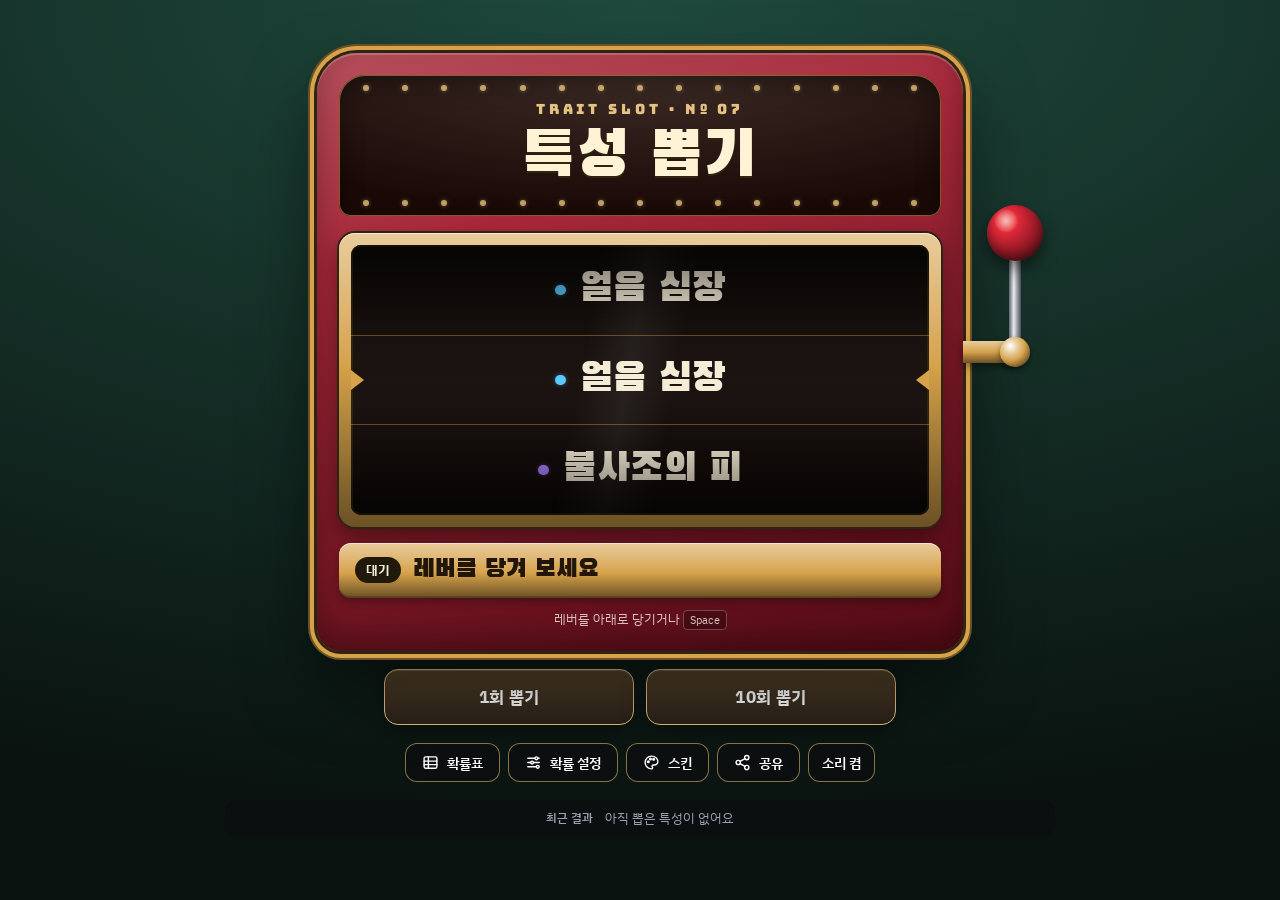
<file: index.html>
<!doctype html>
<html lang="ko">
<head>
<meta charset="utf-8">
<meta name="viewport" content="width=device-width, initial-scale=1, viewport-fit=cover">
<title>특성 뽑기 슬롯</title>
<meta name="description" content="레버를 당기면 특성이 슬롯처럼 돌아가는 뽑기. 확률, 특성, 스킨을 직접 정하고 링크로 친구에게 보낼 수 있어요.">
<meta property="og:title" content="특성 뽑기 슬롯">
<meta property="og:description" content="레버를 당겨 특성을 뽑아 보세요. 희귀할수록 연출이 깊어져요.">
<link rel="preconnect" href="https://fonts.googleapis.com">
<link rel="preconnect" href="https://fonts.gstatic.com" crossorigin>
<link rel="stylesheet" href="https://fonts.googleapis.com/css2?family=Black+Han+Sans&family=Bungee&family=Cinzel:wght@500;700&family=Do+Hyeon&family=Gaegu:wght@700&family=IBM+Plex+Sans+KR:wght@400;500;600;700&family=Jua&family=Noto+Serif+KR:wght@500;700;900&display=swap">
<link rel="stylesheet" href="css/base.css">
<link rel="stylesheet" href="css/machine.css">
<link rel="stylesheet" href="css/traits.css">
<link rel="stylesheet" href="css/effects.css">
</head>
<body>
<div class="bg" id="bg" aria-hidden="true"></div>
<div class="ambient-glow" id="ambientGlow" aria-hidden="true"></div>

<main class="stage" id="stage">
  <section class="machine-area" aria-label="뽑기 머신">
    <div class="machine" id="machine" data-shape="arch">
      <div class="cabinet">
        <header class="marquee">
          <div class="bulbs" id="bulbsTop" aria-hidden="true"></div>
          <p class="eyebrow" id="eyebrow">TRAIT SLOT · Nº 07</p>
          <h1 id="title">특성 뽑기</h1>
          <div class="bulbs" id="bulbsBot" aria-hidden="true"></div>
        </header>
        <div class="window-frame" id="frame">
          <div class="window" id="win">
            <div class="strip" id="strip"></div>
            <div class="payline" aria-hidden="true"></div>
          </div>
        </div>
        <div class="plate" id="plate" aria-live="polite">
          <span class="plate-tier" id="plateTier">대기</span>
          <span class="plate-name" id="plateName">레버를 당겨 보세요</span>
          <span class="plate-odds" id="plateOdds"></span>
        </div>
        <p class="hint">레버를 아래로 당기거나 <kbd>Space</kbd></p>
      </div>
      <div class="lever-wrap">
        <div class="lever-arm" aria-hidden="true"></div>
        <button class="lever invite" id="lever" type="button" aria-label="레버 당기기 (1회 뽑기)">
          <span class="pivot"><span class="shaft" id="shaft"></span><span class="hub"></span><span class="knob" id="knob"></span></span>
        </button>
      </div>
    </div>
  </section>

  <div class="pull-row">
    <button class="pull" type="button" id="pull1">1회 뽑기</button>
    <button class="pull" type="button" id="pull10">10회 뽑기</button>
  </div>

  <nav class="controls" aria-label="메뉴">
    <button class="ctl" type="button" data-open="dlgTable">
      <svg viewBox="0 0 24 24" fill="none" stroke="currentColor" stroke-width="2" stroke-linecap="round" aria-hidden="true"><rect x="3" y="4" width="18" height="16" rx="2"/><path d="M3 10h18M3 15h18M9 4v16"/></svg>확률표
    </button>
    <button class="ctl" type="button" data-open="dlgSettings">
      <svg viewBox="0 0 24 24" fill="none" stroke="currentColor" stroke-width="2" stroke-linecap="round" aria-hidden="true"><path d="M4 6h10M18 6h2M4 12h4M12 12h8M4 18h12"/><circle cx="16" cy="6" r="2"/><circle cx="10" cy="12" r="2"/><circle cx="18" cy="18" r="2"/></svg>확률 설정
    </button>
    <button class="ctl" type="button" data-open="dlgSkin">
      <svg viewBox="0 0 24 24" fill="none" stroke="currentColor" stroke-width="2" stroke-linecap="round" stroke-linejoin="round" aria-hidden="true"><path d="M12 3a9 9 0 1 0 0 18c1.1 0 1.6-.8 1.6-1.6 0-.5-.2-.8-.4-1.1-.3-.3-.4-.7-.4-1.1 0-.9.7-1.6 1.6-1.6H16a5 5 0 0 0 5-5c0-4-4-7.6-9-7.6z"/><circle cx="7.5" cy="11" r="1.2"/><circle cx="10.5" cy="7" r="1.2"/><circle cx="15" cy="7.5" r="1.2"/></svg>스킨
    </button>
    <button class="ctl" type="button" data-open="dlgShare">
      <svg viewBox="0 0 24 24" fill="none" stroke="currentColor" stroke-width="2" stroke-linecap="round" aria-hidden="true"><circle cx="18" cy="5" r="3"/><circle cx="6" cy="12" r="3"/><circle cx="18" cy="19" r="3"/><path d="M8.6 13.5l6.8 4M15.4 6.5l-6.8 4"/></svg>공유
    </button>
    <button class="ctl sound" type="button" id="soundBtn">소리 켬</button>
  </nav>

  <section class="history" aria-label="최근 결과">
    <span class="history-label">최근 결과</span>
    <ol id="history"><li class="empty">아직 뽑은 특성이 없어요</li></ol>
  </section>
</main>
<div class="ambient-veil" id="ambientVeil" aria-hidden="true"></div>

<!-- 확률표 -->
<dialog class="modal" id="dlgTable" aria-labelledby="dlgTableTitle">
  <div class="dlg-head"><h2 id="dlgTableTitle">확률표</h2><button class="x" type="button" data-close aria-label="닫기">×</button></div>
  <div class="dlg-body">
    <p class="lead">같은 등급 안의 특성들은 그 등급 확률을 똑같이 나눠 가져요. 천장(몇 번 뽑으면 확정)은 없어요.</p>
    <div class="table-wrap">
      <table class="odds-table">
        <thead><tr><th scope="col">등급</th><th scope="col" class="num">등급 확률</th><th scope="col">특성</th><th scope="col" class="num">특성 1개</th></tr></thead>
        <tbody id="oddsBody"></tbody>
        <tfoot><tr><td>합계</td><td class="num" id="oddsTotal">100%</td><td></td><td></td></tr></tfoot>
      </table>
    </div>
    <p class="note" id="oddsNote"></p>
  </div>
  <div class="dlg-foot"><span class="muted">확률을 바꾸려면 확률 설정을 여세요</span><button class="btn" type="button" data-swap="dlgSettings">확률 설정 열기</button></div>
</dialog>

<!-- 확률 설정 -->
<dialog class="modal" id="dlgSettings" aria-labelledby="dlgSettingsTitle">
  <div class="dlg-head"><h2 id="dlgSettingsTitle">확률 설정</h2><button class="x" type="button" data-close aria-label="닫기">×</button></div>
  <div class="dlg-body">
    <p class="lead">등급마다 확률(%)을 정하고, 특성 이름은 쉼표나 줄바꿈으로 나눠 적으세요. 고친 내용은 바로 저장돼요.</p>
    <div class="sum" id="sum"></div>
    <ol class="tier-list" id="tierList"></ol>
    <h3 class="section-title">내 컴퓨터에 저장 / 불러오기</h3>
    <div class="file-row">
      <button type="button" class="btn ghost" id="poolSave">.txt 파일로 저장</button>
      <span class="btn ghost file-btn">.txt 파일 불러오기<input type="file" id="poolLoad" accept=".txt,text/plain" aria-label="확률표 파일 불러오기"></span>
    </div>
    <p class="note">저장한 파일은 메모장으로 열어 바로 고칠 수 있어요. 파일을 친구에게 보내면 그 사람도 같은 특성으로 뽑아요.</p>
  </div>
  <div class="dlg-foot">
    <span class="save-state" id="saveState">기본값</span>
    <span class="foot-btns">
      <button type="button" class="btn ghost" id="resetBtn">기본값으로 되돌리기</button>
      <button type="button" class="btn" data-close>완료</button>
    </span>
  </div>
</dialog>

<!-- 스킨 -->
<dialog class="sheet" id="dlgSkin" aria-labelledby="dlgSkinTitle">
  <div class="dlg-head"><h2 id="dlgSkinTitle">스킨</h2><button class="x" type="button" data-close aria-label="닫기">×</button></div>
  <div class="dlg-body">
    <div class="skin-grid" id="skinGrid"></div>
    <button type="button" class="btn ghost" id="copyToCustom">지금 스킨을 복사해서 내 스킨 만들기</button>
    <section class="editor" id="editor" hidden aria-label="내 스킨 편집">
      <div class="editor-group">
        <h3>배경</h3>
        <div class="fields">
          <label class="select-field wide"><span class="field-label">배경 방식</span><select id="c-bgMode"></select></label>
          <label class="color-field" id="f-bg1"><input type="color" id="c-bg1"><span>배경 색 1</span></label>
          <label class="color-field" id="f-bg2"><input type="color" id="c-bg2"><span>배경 색 2</span></label>
          <div class="wide" id="f-img">
            <span class="field-label">배경 이미지</span>
            <div class="file-row">
              <span class="btn file-btn">이미지 고르기<input type="file" id="c-img" accept="image/*" aria-label="배경 이미지 고르기"></span>
              <button type="button" class="btn ghost" id="c-imgClear">이미지 지우기</button>
            </div>
            <p class="note" id="imgNote"></p>
            <label class="range-field"><span>이미지 어둡게 <output id="o-dim"></output></span><input type="range" id="c-dim" min="0" max="85" step="1"></label>
          </div>
          <label class="select-field"><span class="field-label">무늬</span><select id="c-pattern"></select></label>
          <label class="color-field" style="align-self:end"><input type="color" id="c-pc"><span>무늬 색</span></label>
          <label class="range-field wide"><span>무늬 진하기 <output id="o-pa"></output></span><input type="range" id="c-pa" min="0" max="100" step="1"></label>
        </div>
      </div>
      <div class="editor-group">
        <h3>슬롯머신</h3>
        <div class="fields">
          <label class="select-field"><span class="field-label">모양</span><select id="c-shape"></select></label>
          <label class="select-field"><span class="field-label">글꼴</span><select id="c-font"></select></label>
        </div>
        <div class="fields" id="colorFields"></div>
      </div>
      <div class="editor-group">
        <h3>문구</h3>
        <div class="fields">
          <label class="wide"><span class="field-label">제목</span><input class="txt" id="c-title" maxlength="16"></label>
          <label class="wide"><span class="field-label">작은 제목</span><input class="txt" id="c-eyebrow" maxlength="30"></label>
        </div>
      </div>
      <p class="note">배경 이미지는 용량 때문에 공유 링크에 담기지 않아요. 친구 화면에서는 배경 색으로 보여요.</p>
    </section>
  </div>
</dialog>

<!-- 공유 -->
<dialog class="modal" id="dlgShare" aria-labelledby="dlgShareTitle">
  <div class="dlg-head"><h2 id="dlgShareTitle">공유</h2><button class="x" type="button" data-close aria-label="닫기">×</button></div>
  <div class="dlg-body">
    <p class="lead">지금 특성, 확률, 스킨이 담긴 링크예요. 친구가 열면 이 설정 그대로 뽑을 수 있고, 친구가 설정을 바꿔도 내 쪽에는 영향이 없어요.</p>
    <div>
      <label class="field-label" for="shareLink">공유 링크</label>
      <div class="copy-row"><input class="txt" id="shareLink" readonly><button class="btn" type="button" id="copyLink">링크 복사</button></div>
    </div>
    <p class="note warn" id="shareImgNote" hidden>배경 이미지는 링크에 담기지 않아서 친구 화면에서는 배경 색 1·2로 보여요.</p>
    <details class="fold">
      <summary>파일로 보낼 때</summary>
      <div class="inner">
        <p class="note">폴더를 압축해서 보내면 친구는 기본 설정으로 열게 돼요. 아래 코드를 같이 보내고, 친구가 이 창의 '받은 코드 불러오기'에 붙여 넣으면 같은 설정이 돼요.</p>
        <textarea class="txt" id="shareCode" readonly aria-label="설정 코드"></textarea>
        <div><button class="btn ghost" type="button" id="copyCode">코드 복사</button></div>
      </div>
    </details>
    <h3 class="section-title">받은 코드 불러오기</h3>
    <textarea class="txt" id="importCode" placeholder="친구에게 받은 링크나 코드를 붙여 넣으세요" aria-label="받은 링크나 코드"></textarea>
    <div class="foot-btns"><button class="btn" type="button" id="importBtn">불러오기</button><span class="note" id="importMsg" role="status"></span></div>
  </div>
</dialog>

<!-- 10회 결과 -->
<dialog class="modal" id="dlgTen" aria-labelledby="dlgTenTitle">
  <div class="dlg-head"><h2 id="dlgTenTitle">10회 뽑기 결과</h2><button class="x" type="button" data-close aria-label="닫기">×</button></div>
  <div class="dlg-body">
    <p class="lead" id="tenLead"></p>
    <ol class="ten-grid" id="tenGrid"></ol>
  </div>
  <div class="dlg-foot">
    <span class="muted">천장 없음 · 매번 같은 확률</span>
    <span class="foot-btns">
      <button type="button" class="btn ghost" data-close>닫기</button>
      <button type="button" class="btn" id="tenAgain">한 번 더 10회</button>
    </span>
  </div>
</dialog>

<!-- 연출 무대: 레어 이상은 릴이 뒤에서 도는 동안 여기서 공개된다 -->
<div class="fx-stage" id="fxStage" role="dialog" aria-modal="true" aria-label="뽑기 결과" tabindex="-1" hidden></div>
<button class="skip" id="skipBtn" type="button" hidden>건너뛰기</button>
<canvas class="fx-canvas" id="fxCanvas" aria-hidden="true"></canvas>
<div class="toast" id="toast" role="status" aria-live="polite"></div>

<script src="js/traitData.js"></script>
<script src="js/audio.js"></script>
<script src="js/effects.js"></script>
<script src="js/slotMachine.js"></script>
<script src="js/main.js"></script>
</body>
</html>
</file>
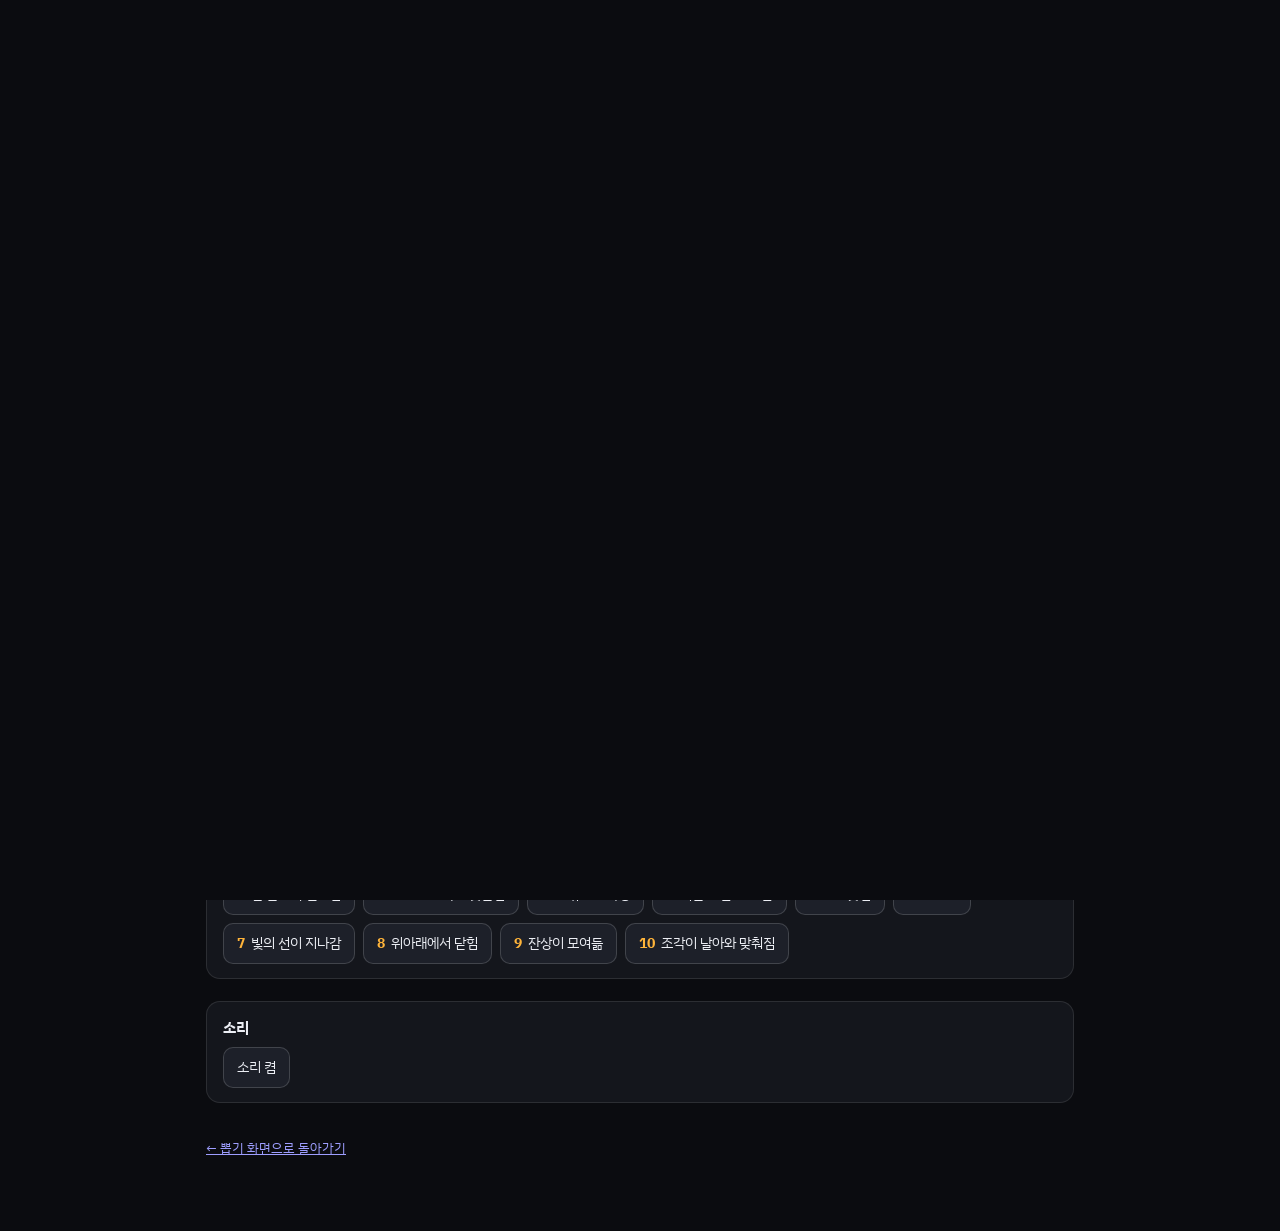
<file: lab.html>
<!doctype html>
<html lang="ko">
<head>
<meta charset="utf-8">
<meta name="viewport" content="width=device-width, initial-scale=1, viewport-fit=cover">
<title>연출 실험실 — 특성 뽑기</title>
<meta name="description" content="신화 연출을 조각별로 따로 보는 페이지. 바꾸고 싶은 부분을 번호로 가리킬 수 있어요.">
<link rel="preconnect" href="https://fonts.googleapis.com">
<link rel="preconnect" href="https://fonts.gstatic.com" crossorigin>
<link rel="stylesheet" href="https://fonts.googleapis.com/css2?family=Black+Han+Sans&family=Bungee&family=Cinzel:wght@500;700&family=Do+Hyeon&family=Gaegu:wght@700&family=IBM+Plex+Sans+KR:wght@400;500;600;700&family=Jua&family=Noto+Serif+KR:wght@500;700;900&display=swap">
<link rel="stylesheet" href="css/base.css">
<link rel="stylesheet" href="css/traits.css">
<link rel="stylesheet" href="css/effects.css">
<style>
  body{background:#0b0c10}
  .lab{max-width:900px;margin:0 auto;padding:28px 16px calc(60px + env(safe-area-inset-bottom,0px));display:grid;gap:22px}
  .lab h1{margin:0;font-family:var(--fx-font);font-size:26px;font-weight:700}
  .lab h2{margin:0 0 8px;font-size:15px;font-weight:700;color:var(--ui-text)}
  .lab .guide{margin:0;font-size:13.5px;line-height:1.7;color:var(--ui-muted);text-wrap:pretty}
  .lab section{padding:14px 16px;border:1px solid var(--ui-line);border-radius:14px;background:#14161c}
  .row{display:flex;flex-wrap:wrap;gap:8px}
  .row button{padding:9px 13px;border-radius:10px;border:1px solid rgba(255,255,255,.16);background:#1d2029;color:var(--ui-text);font-size:13.5px;cursor:pointer}
  .row button:hover{background:#262a36;border-color:rgba(255,255,255,.34)}
  .row button b{color:var(--t5);margin-right:6px}
  .big{border-color:color-mix(in srgb,var(--t6) 60%,transparent)!important;background:#23262f!important;font-weight:700}
  .back{color:var(--ui-muted);font-size:13px}
</style>
</head>
<body>
<div class="bg" id="bg" aria-hidden="true" style="background:#0b0c10"></div>
<div class="ambient-glow" id="ambientGlow" aria-hidden="true"></div>
<div class="ambient-veil" id="ambientVeil" aria-hidden="true"></div>

<main class="lab">
  <h1>연출 실험실</h1>
  <p class="guide">
    신화 연출을 조각별로 따로 볼 수 있어요. 버튼을 누르면 그 부분만 재생됩니다.<br>
    바꾸고 싶은 게 생기면 <b>번호로</b> 말해 주세요. 예) “글리치 7번 빼줘”, “이름 3번만 남기고 나머지 빼줘”, “눈 더 크게”, “칼질 더 천천히”.
  </p>

  <section>
    <h2>전체</h2>
    <div class="row"><button class="big" data-k="full">신화 연출 전부 보기</button></div>
  </section>

  <section>
    <h2>1단계 · 가짜로 뜨는 등급</h2>
    <div class="row" id="rowFake"></div>
  </section>

  <section>
    <h2>2단계 · 이름 뒤 물음표</h2>
    <div class="row"><button data-k="question">물음표만 보기</button></div>
  </section>

  <section>
    <h2>3단계 · 글리치 (10종 중 하나가 무작위로 나옴)</h2>
    <div class="row" id="rowGlitch"></div>
  </section>

  <section>
    <h2>4~6단계 · 암전 → 눈 → 칼질</h2>
    <div class="row">
      <button data-k="flicker">흑백 점멸</button>
      <button data-k="eye">눈이 떠짐</button>
      <button data-k="cut">칼질 + 조각 떨어짐</button>
    </div>
  </section>

  <section>
    <h2>7단계 · 이름이 나오는 방식 (10종 중 하나가 무작위로 나옴)</h2>
    <div class="row" id="rowName"></div>
  </section>

  <section>
    <h2>소리</h2>
    <div class="row"><button id="sound">소리 켬</button></div>
  </section>

  <p class="back"><a href="index.html">← 뽑기 화면으로 돌아가기</a></p>
</main>

<div class="fx-stage" id="fxStage" role="dialog" aria-modal="true" aria-label="연출 미리보기" tabindex="-1" hidden></div>
<canvas class="fx-canvas" id="fxCanvas" aria-hidden="true"></canvas>

<script src="js/traitData.js"></script>
<script src="js/audio.js"></script>
<script src="js/effects.js"></script>
<script>
(() => {
  'use strict';
  const TG = window.TG;
  TG.state = { pool: TG.sanitizePool(TG.DEFAULT_POOL) };   // 가짜 등급이 고를 특성 목록
  const GLITCH_NAMES = ['색 분리', '가로로 잘려 밀림', '깜빡임', '위아래로 흐름', '심하게 흔들림', '색 반전', '사각 블록', '버벅거림', '오류 문구', '글자 깨짐'];
  const NAME_NAMES = ['한 글자씩 떨어짐', '위아래 조각이 맞물림', '뒤섞이다 확정', '획을 그린 뒤 채움', '내리꽂힘', '타자기', '빛의 선이 지나감', '위아래에서 닫힘', '잔상이 모여듦', '조각이 날아와 맞춰짐'];
  const TIER_NAMES = ['기본', '커먼', '언커먼', '레어', '에픽', '레전더리'];
  const fill = (id, names, kind) => {
    document.getElementById(id).replaceChildren(...names.map((n, i) => {
      const b = document.createElement('button');
      b.dataset.k = kind; b.dataset.i = i;
      b.innerHTML = `<b>${i + 1}</b>${n}`;
      return b;
    }));
  };
  fill('rowFake', TIER_NAMES, 'fake');
  fill('rowGlitch', GLITCH_NAMES, 'glitch');
  fill('rowName', NAME_NAMES, 'name');

  let busy = false;
  document.addEventListener('click', async e => {
    const b = e.target.closest('button[data-k]');
    if (!b || busy) return;
    busy = true;
    document.querySelectorAll('button[data-k]').forEach(x => { x.disabled = true; });
    try { await TG.effects.preview(b.dataset.k, Number(b.dataset.i || 0)); }
    catch (err) { console.error(err); }
    document.querySelectorAll('button[data-k]').forEach(x => { x.disabled = false; });
    busy = false;
  });

  const sound = document.getElementById('sound');
  let muted = false;
  sound.addEventListener('click', () => {
    muted = !muted;
    TG.audio.setMuted(muted);
    sound.textContent = muted ? '소리 꺼짐' : '소리 켬';
    if (!muted) TG.audio.unlock();
  });
})();
</script>
</body>
</html>
</file>
<file: css/base.css>
/* 기본 토큰 · 페이지 배치 · 버튼 · 창(dialog) · 폼 */
*,*::before,*::after{box-sizing:border-box}
[hidden]{display:none!important}
:root{
  color-scheme:dark;
  /* 스킨이 덮어쓰는 값 (기본: 클래식 카지노) */
  --body1:#a8283a; --body2:#530b15; --trim:#d6a24a; --sign:#1a0907; --title:#fff3d6;
  --reel:#1c1411; --reelText:#f4ecd6; --bulb:#ffd98a; --knob:#e2283a;
  --display:'Black Han Sans','Apple SD Gothic Neo','Malgun Gothic',sans-serif; --display-weight:400;
  --plate-ink:#21160a; --on-body:rgba(255,245,235,.78);
  /* 스킨에서 파생 */
  --trim-hi:color-mix(in srgb,var(--trim) 55%,#fff);
  --trim-lo:color-mix(in srgb,var(--trim) 50%,#000);
  --trim-deep:color-mix(in srgb,var(--trim) 22%,#000);
  /* 고정 UI */
  --ui-bg:#16171d; --ui-bg-2:#1e2028; --ui-line:rgba(255,255,255,.1); --ui-text:#eceef4; --ui-muted:#9ba1b1;
  --ok:#7fdca6; --warn:#f3c86b; --bad:#ff8f8f;
  --sign-font:'Bungee','Black Han Sans',Impact,sans-serif;
  --body-font:'IBM Plex Sans KR',system-ui,-apple-system,'Apple SD Gothic Neo','Malgun Gothic',sans-serif;
  --fx-font:'Noto Serif KR','Nanum Myeongjo','AppleMyungjo',serif;
  --fx-caps:'Cinzel','Noto Serif KR',serif;
  --item-h:clamp(58px,min(10.5vw,10vh),100px);
  background:#0a1310;
}
html{height:100%}
body{margin:0;min-height:100%;display:flex;flex-direction:column;overflow-x:clip;background:transparent;color:var(--ui-text);font:15px/1.55 var(--body-font);-webkit-font-smoothing:antialiased}
button,input,select,textarea{font:inherit;color:inherit}
:focus-visible{outline:2px solid var(--trim-hi);outline-offset:2px}

.bg{position:fixed;inset:0;z-index:0;pointer-events:none;background:radial-gradient(130% 90% at 50% 0%,#1f4a3d 0%,#0a1310 100%);transition:filter 1.2s ease}

/* ---------- 무대 ---------- */
.stage{
  position:relative;z-index:1;flex:1;display:flex;flex-direction:column;align-items:center;justify-content:center;gap:18px;
  padding-inline:16px;padding-block:calc(22px + env(safe-area-inset-top,0px)) calc(32px + env(safe-area-inset-bottom,0px));
  transition:padding .3s ease,filter 1.2s ease;
}
@media (min-width:1100px){ body.sheet-open .stage{padding-right:436px} }
.machine-area{position:relative;width:100%;display:flex;justify-content:center}

/* ---------- 뽑기 버튼 ---------- */
.pull-row{display:flex;justify-content:center;gap:12px;width:min(100%,830px)}
.pull{
  flex:1 1 0;max-width:250px;padding:14px 20px;border-radius:14px;cursor:pointer;
  border:1px solid color-mix(in srgb,var(--trim) 70%,#fff);
  background:linear-gradient(180deg,color-mix(in srgb,var(--trim) 34%,#16141b),color-mix(in srgb,var(--trim) 14%,#0c0b10));
  color:#fff;font-weight:700;font-size:17px;letter-spacing:.02em;
  box-shadow:inset 0 1px 0 rgba(255,255,255,.16),0 10px 24px rgba(0,0,0,.35);
  transition:transform .08s,filter .15s,opacity .2s;
}
.pull:hover{filter:brightness(1.08)}
.pull:active{transform:translateY(2px)}
.pull:disabled{opacity:.45;cursor:default;filter:none;transform:none}

/* ---------- 아래 메뉴 / 기록 ---------- */
.controls{display:flex;flex-wrap:wrap;justify-content:center;gap:8px;width:min(100%,830px)}
.ctl{
  display:inline-flex;align-items:center;gap:8px;padding:10px 16px;border-radius:12px;cursor:pointer;
  border:1px solid color-mix(in srgb,var(--trim) 45%,rgba(255,255,255,.25));background:rgba(14,12,16,.62);color:#fff;font-weight:600;font-size:14px;line-height:1;
  -webkit-backdrop-filter:blur(6px);backdrop-filter:blur(6px);transition:background .15s;
}
.ctl:hover{background:rgba(14,12,16,.82)}
.ctl svg{width:17px;height:17px;flex:none}
.ctl.sound{padding-inline:13px}
.history{display:flex;flex-wrap:wrap;align-items:center;justify-content:center;gap:6px 8px;width:min(100%,830px);padding:8px 12px;border-radius:14px;background:rgba(14,12,16,.5);-webkit-backdrop-filter:blur(6px);backdrop-filter:blur(6px);font-size:13px}
.history-label{font-size:12px;font-weight:600;color:var(--ui-muted);margin-right:4px}
.history ol{list-style:none;margin:0;padding:0;display:contents}

/* ---------- 건너뛰기 / 알림 ---------- */
.skip{
  position:fixed;right:calc(18px + env(safe-area-inset-right,0px));bottom:calc(18px + env(safe-area-inset-bottom,0px));z-index:80;
  padding:10px 18px;border-radius:999px;border:1px solid rgba(255,255,255,.28);background:rgba(10,10,14,.72);color:#fff;font-weight:600;font-size:14px;cursor:pointer;
  -webkit-backdrop-filter:blur(6px);backdrop-filter:blur(6px);
}
.toast{position:fixed;left:50%;bottom:calc(24px + env(safe-area-inset-bottom,0px));z-index:90;translate:-50% 0;max-width:calc(100vw - 32px);padding:10px 18px;border-radius:12px;background:#111216;border:1px solid var(--ui-line);box-shadow:0 12px 30px rgba(0,0,0,.45);font-size:14px;opacity:0;transform:translateY(10px);transition:opacity .25s,transform .25s;pointer-events:none}
.toast.show{opacity:1;transform:none}

/* ---------- 창(dialog) ---------- */
dialog{padding:0;border:0;color:var(--ui-text);background:var(--ui-bg);max-width:none;max-height:none;overscroll-behavior:contain}
dialog::backdrop{background:rgba(4,4,8,.62);-webkit-backdrop-filter:blur(2px);backdrop-filter:blur(2px)}
dialog.modal{width:min(700px,calc(100vw - 32px));max-height:min(88vh,920px);border-radius:18px;border:1px solid var(--ui-line);box-shadow:0 30px 80px rgba(0,0,0,.6)}
dialog.modal[open],dialog.sheet[open]{display:flex;flex-direction:column}
dialog.sheet{margin:0 0 0 auto;width:min(420px,100vw);height:100%;max-height:100%;border-left:1px solid var(--ui-line);box-shadow:-20px 0 60px rgba(0,0,0,.45)}
dialog.sheet::backdrop{background:rgba(0,0,0,.12);-webkit-backdrop-filter:none;backdrop-filter:none}
.dlg-head{flex:none;display:flex;align-items:center;justify-content:space-between;gap:12px;padding:16px 20px;border-bottom:1px solid var(--ui-line)}
.dlg-head h2{margin:0;font-size:19px;font-weight:700}
.dlg-body{flex:1;min-height:0;overflow:auto;padding:16px 20px;display:grid;gap:14px;align-content:start}
.dlg-foot{flex:none;display:flex;flex-wrap:wrap;justify-content:space-between;align-items:center;gap:10px;padding:12px 20px;border-top:1px solid var(--ui-line)}
.foot-btns{display:flex;flex-wrap:wrap;align-items:center;gap:8px}
.x{width:36px;height:36px;border-radius:10px;border:1px solid var(--ui-line);background:none;font-size:20px;line-height:1;cursor:pointer}
.x:hover{background:rgba(255,255,255,.06)}
.lead{margin:0;font-size:13.5px;line-height:1.65;color:var(--ui-muted);text-wrap:pretty}
.btn{padding:9px 16px;border-radius:10px;border:1px solid color-mix(in srgb,var(--trim) 70%,#fff);background:color-mix(in srgb,var(--trim) 22%,transparent);font-size:14px;font-weight:700;cursor:pointer}
.btn:hover{background:color-mix(in srgb,var(--trim) 34%,transparent)}
.btn.ghost{border-color:var(--ui-line);background:none;font-weight:500}
.btn.ghost:hover{background:rgba(255,255,255,.05)}
.btn.armed{border-color:var(--bad);color:var(--bad)}
.muted{color:var(--ui-muted);font-size:13px}
.note{margin:0;font-size:12.5px;line-height:1.6;color:var(--ui-muted)}
.note.warn{color:var(--warn)}
.field-label{display:block;margin-bottom:6px;font-size:12.5px;font-weight:600;color:var(--ui-muted)}
.txt{width:100%;padding:9px 11px;border-radius:9px;border:1px solid rgba(255,255,255,.13);background:rgba(0,0,0,.3);color:var(--ui-text);font-size:14px}
textarea.txt{resize:vertical;min-height:70px;line-height:1.5}
.txt:focus{outline:2px solid var(--trim-hi);outline-offset:1px;border-color:transparent}

/* ---------- 확률 설정 ---------- */
.sum{display:flex;flex-wrap:wrap;justify-content:space-between;align-items:baseline;gap:4px 10px;padding:10px 12px;border-radius:10px;background:rgba(0,0,0,.28);font-size:13px}
.sum b{font-size:17px;font-variant-numeric:tabular-nums}
.sum .sum-note{font-size:12.5px}
.sum[data-state="ok"] .sum-note{color:var(--ok)}
.sum[data-state="warn"] .sum-note{color:var(--warn)}
.sum[data-state="bad"] .sum-note{color:var(--bad)}
.tier-list{list-style:none;margin:0;padding:0;display:grid;gap:10px}
.tr-head{display:flex;flex-wrap:wrap;align-items:center;gap:8px 10px}
.preview{padding:3px 10px;border-radius:999px;border:1px solid rgba(255,255,255,.16);background:none;color:var(--ui-muted);font-size:12px;cursor:pointer}
.preview:hover{color:var(--ui-text);border-color:rgba(255,255,255,.32)}
.prob{margin-left:auto;display:inline-flex;align-items:center;gap:5px;font-size:13px;color:var(--ui-muted)}
.prob input{width:84px;padding:6px 9px;border-radius:8px;border:1px solid rgba(255,255,255,.14);background:rgba(0,0,0,.35);color:var(--ui-text);font-weight:600;font-variant-numeric:tabular-nums;text-align:right}
.fx-desc{margin:0;font-size:12px;line-height:1.5;color:var(--ui-muted)}
.tr-meta{margin:0;font-size:12px;color:var(--ui-muted);font-variant-numeric:tabular-nums}
.tr-meta.warn{color:var(--warn)}
.save-state{font-size:12.5px;color:var(--ui-muted)}
.save-state.bad{color:var(--bad)}

/* ---------- 스킨 ---------- */
.skin-grid{display:grid;grid-template-columns:repeat(2,minmax(0,1fr));gap:10px}
.skin-card{display:grid;gap:6px;padding:6px 6px 8px;border-radius:12px;border:2px solid transparent;background:var(--ui-bg-2);text-align:left;cursor:pointer}
.skin-card:hover{border-color:rgba(255,255,255,.18)}
.skin-card[aria-pressed="true"]{border-color:var(--trim-hi)}
.skin-name{padding-inline:4px;font-size:13px;font-weight:600}
.thumb{position:relative;display:grid;place-items:center;aspect-ratio:16/10;border-radius:8px;overflow:hidden}
.thumb-plus{font-size:13px;color:var(--ui-muted)}
.mini{display:grid;gap:4px;width:52%;padding:6px;border-radius:12px 12px 7px 7px;background:linear-gradient(165deg,color-mix(in srgb,var(--body1) 82%,#fff),var(--body1) 30%,var(--body2));box-shadow:0 0 0 2px var(--trim),0 6px 14px rgba(0,0,0,.4)}
.mini[data-shape="square"]{border-radius:2px}
.mini[data-shape="capsule"]{border-radius:20px;padding:7px 9px}
.mini-sign{height:9px;border-radius:4px;background:var(--sign);box-shadow:inset 0 0 0 1px var(--trim)}
.mini-win{height:26px;border-radius:3px;background:var(--reel);box-shadow:0 0 0 2px var(--trim);display:grid;place-items:center}
.mini-win i{display:block;width:60%;height:4px;border-radius:2px;background:var(--reelText);opacity:.85}
.mini-plate{height:6px;border-radius:3px;background:var(--trim)}
.editor{display:grid;gap:16px;padding-top:6px;border-top:1px solid var(--ui-line)}
.editor h3{margin:0;font-size:14px;font-weight:700}
.editor-group{display:grid;gap:10px}
.fields{display:grid;grid-template-columns:repeat(2,minmax(0,1fr));gap:10px 12px}
.fields .wide{grid-column:1/-1}
.color-field{display:flex;align-items:center;gap:8px;padding:6px 8px;border-radius:9px;background:rgba(0,0,0,.25);border:1px solid rgba(255,255,255,.08);font-size:13px;cursor:pointer}
.color-field input{flex:none;width:30px;height:26px;padding:0;border:0;border-radius:6px;background:none;cursor:pointer}
.color-field span{min-width:0;overflow:hidden;text-overflow:ellipsis;white-space:nowrap}
.select-field select,.range-field input{width:100%}
.select-field select{padding:8px 10px;border-radius:9px;border:1px solid rgba(255,255,255,.13);background:var(--ui-bg-2);color:var(--ui-text);font-size:14px}
.range-field{display:grid;gap:4px;font-size:13px}
.range-field output{color:var(--ui-muted);font-variant-numeric:tabular-nums}
.range-field input{accent-color:var(--trim)}
.file-row{display:flex;flex-wrap:wrap;gap:8px;align-items:center}
.file-btn{position:relative;overflow:hidden}
.file-btn input{position:absolute;inset:0;opacity:0;cursor:pointer}
.file-btn:focus-within{outline:2px solid var(--trim-hi);outline-offset:2px}

/* ---------- 공유 ---------- */
.copy-row{display:flex;gap:8px}
.copy-row .txt{flex:1;min-width:0}
details.fold{border:1px solid var(--ui-line);border-radius:12px;padding:10px 14px}
details.fold summary{cursor:pointer;font-weight:600;font-size:14px}
details.fold[open] summary{margin-bottom:10px}
details.fold .inner{display:grid;gap:10px}
.section-title{margin:6px 0 0;font-size:14px;font-weight:700}

/* ---------- 반응형 / 모션 ---------- */
@media (max-width:640px){
  dialog.sheet{margin:auto 0 0 0;width:100%;height:auto;max-height:78vh;border-left:0;border-top:1px solid var(--ui-line);border-radius:18px 18px 0 0}
  .fields{grid-template-columns:minmax(0,1fr)}
}
@media (max-width:560px){
  .pull{padding:13px 14px;font-size:16px}
  .ctl{padding:10px 12px;font-size:13.5px}
}
@media (prefers-reduced-motion:reduce){
  .stage{transition:none}
}
</file>
<file: css/machine.css>
/* 뽑기 장치: 몸체 · 간판 · 릴 창 · 결과판 · 레버 · 모양 변형 */
/* 레버 폭만큼 왼쪽에 같은 여백을 둬서 본체(릴)가 화면 한가운데 오게 한다 */
.machine{position:relative;display:flex;width:min(100%,830px)}
.machine::before{content:"";flex:none;width:92px}
.cabinet{
  flex:1;min-width:0;position:relative;overflow:hidden;
  display:grid;gap:clamp(12px,1.8vh,18px);padding:clamp(14px,2.2vw,22px);
  border-radius:40px 40px 24px 24px;
  background:linear-gradient(165deg,color-mix(in srgb,var(--body1) 82%,#fff) 0%,var(--body1) 28%,var(--body2) 100%);
  box-shadow:0 0 0 3px var(--trim-deep),0 0 0 7px var(--trim),0 0 0 9px var(--trim-lo),0 34px 70px rgba(0,0,0,.55),inset 0 2px 0 rgba(255,255,255,.2),inset 0 -12px 30px rgba(0,0,0,.3);
}
.marquee{
  position:relative;z-index:1;display:grid;gap:2px;text-align:center;
  padding:10px 16px;border-radius:26px 26px 12px 12px;
  background:radial-gradient(120% 140% at 50% 0%,color-mix(in srgb,var(--sign) 85%,var(--title)),var(--sign) 70%);
  box-shadow:inset 0 0 0 1px color-mix(in srgb,var(--trim) 55%,transparent),inset 0 8px 24px rgba(0,0,0,.35);
}
/* 전구는 깜빡이지 않는 작은 표시등으로만 둔다 */
.bulbs{display:flex;justify-content:space-between;padding-inline:8px}
.bulb{width:6px;height:6px;border-radius:50%;background:var(--bulb);opacity:.72;box-shadow:0 0 4px color-mix(in srgb,var(--bulb) 55%,transparent)}
.eyebrow{margin:6px 0 0;font-family:var(--sign-font);font-size:clamp(11px,1.4vw,14px);letter-spacing:.28em;color:color-mix(in srgb,var(--trim) 60%,var(--title));overflow-wrap:anywhere}
.marquee h1{margin:0 0 6px;font-family:var(--display);font-weight:var(--display-weight);font-size:clamp(34px,min(7vw,7vh),68px);line-height:1.1;letter-spacing:.02em;color:var(--title);text-shadow:0 2px 0 var(--trim-deep);overflow-wrap:anywhere}

.window-frame{
  --tc:var(--trim);
  position:relative;padding:clamp(8px,1.2vw,12px);border-radius:16px;
  background:linear-gradient(180deg,var(--trim-hi),var(--trim) 45%,var(--trim-lo));
  box-shadow:0 0 0 2px var(--trim-deep),inset 0 1px 0 rgba(255,255,255,.6),0 10px 22px rgba(0,0,0,.4);
}
.window{
  position:relative;height:calc(var(--item-h) * 3);overflow:hidden;border-radius:10px;
  background:linear-gradient(180deg,color-mix(in srgb,var(--reel) 50%,#000) 0%,var(--reel) 50%,color-mix(in srgb,var(--reel) 50%,#000) 100%);
  box-shadow:inset 0 0 0 2px var(--trim-deep);
}
/* 원통 음영 + 유리 반사 */
.window::before{
  content:"";position:absolute;inset:0;z-index:2;pointer-events:none;
  background:linear-gradient(180deg,rgba(0,0,0,.55),transparent 33%,transparent 67%,rgba(0,0,0,.55)),linear-gradient(100deg,transparent 40%,rgba(255,255,255,.06) 48%,transparent 56%);
}
.strip{position:absolute;z-index:1;left:0;right:0;top:0;will-change:transform}
.item{
  --c:var(--t0);
  height:var(--item-h);display:flex;align-items:center;justify-content:center;gap:14px;padding-inline:32px;
  color:var(--reelText);font-family:var(--display);font-weight:var(--display-weight);font-size:calc(var(--item-h) * .44);white-space:nowrap;
}
.item .nm{display:block;min-width:0;overflow:hidden;text-overflow:ellipsis;padding-block:4px}
.payline{position:absolute;left:0;right:0;top:var(--item-h);height:var(--item-h);z-index:3;pointer-events:none;border-block:1px solid color-mix(in srgb,var(--trim) 40%,transparent);transition:border-color .5s,background .5s}
.payline::before,.payline::after{content:"";position:absolute;top:50%;translate:0 -50%;border-block:10px solid transparent}
.payline::before{left:0;border-left:13px solid var(--trim)}
.payline::after{right:0;border-right:13px solid var(--trim)}
.window-frame.has-result .payline{border-color:color-mix(in srgb,var(--tc) 55%,transparent);background:linear-gradient(90deg,transparent,color-mix(in srgb,var(--tc) 8%,transparent) 28%,color-mix(in srgb,var(--tc) 8%,transparent) 72%,transparent)}

.plate{
  --pc:var(--reelText);
  position:relative;z-index:1;display:flex;align-items:center;gap:12px;min-height:clamp(46px,6vh,58px);padding:8px 16px;border-radius:12px;
  background:linear-gradient(180deg,var(--trim-hi),var(--trim) 55%,var(--trim-lo));color:var(--plate-ink);
  box-shadow:inset 0 1px 0 rgba(255,255,255,.55),inset 0 -2px 0 rgba(0,0,0,.2),0 4px 10px rgba(0,0,0,.3);
}
.plate-tier{flex:none;padding:3px 11px;border-radius:999px;background:color-mix(in srgb,var(--trim-deep) 70%,#000);color:var(--pc);font-size:13px;font-weight:700}
.plate-name{flex:1;min-width:0;overflow:hidden;text-overflow:ellipsis;white-space:nowrap;font-family:var(--display);font-weight:var(--display-weight);font-size:clamp(17px,2.4vw,25px)}
.plate-odds{flex:none;font-size:13px;font-weight:600;font-variant-numeric:tabular-nums;opacity:.75}
.hint{position:relative;z-index:1;margin:-4px 0 0;text-align:center;font-size:12.5px;color:var(--on-body)}
kbd{font-family:inherit;font-size:11px;padding:1px 6px;border-radius:4px;background:rgba(0,0,0,.25);border:1px solid rgba(255,255,255,.25)}

/* ---------- 모양 ---------- */
.machine[data-shape="square"] .cabinet{border-radius:6px;box-shadow:0 0 0 4px var(--trim-deep),0 0 0 9px var(--trim),14px 16px 0 9px rgba(0,0,0,.45),inset 0 3px 0 rgba(255,255,255,.2),inset 0 -12px 0 rgba(0,0,0,.18)}
.machine[data-shape="square"] .marquee,.machine[data-shape="square"] .window-frame,.machine[data-shape="square"] .plate{border-radius:4px}
.machine[data-shape="square"] .window{border-radius:2px}
.machine[data-shape="capsule"] .cabinet{border-radius:64px;padding:clamp(20px,3.2vw,30px) clamp(20px,3.4vw,32px)}
.machine[data-shape="capsule"] .marquee{border-radius:44px}
.machine[data-shape="capsule"] .bulbs{padding-inline:26px}
.machine[data-shape="capsule"] .window-frame{border-radius:28px}
.machine[data-shape="capsule"] .window{border-radius:20px}
.machine[data-shape="capsule"] .plate{border-radius:999px}

/* ---------- 레버 ---------- */
.lever-wrap{position:relative;flex:none;width:92px}
.lever-arm{position:absolute;left:0;top:50%;width:52px;height:22px;translate:0 -50%;border-radius:0 7px 7px 0;background:linear-gradient(180deg,var(--trim-hi),var(--trim) 50%,var(--trim-lo));box-shadow:0 4px 8px rgba(0,0,0,.4)}
.lever{position:absolute;inset:0;padding:0;margin:0;border:0;background:none;cursor:grab;touch-action:none;-webkit-tap-highlight-color:transparent}
.lever.grabbing{cursor:grabbing}
.lever:focus-visible{outline:none}
.lever:focus-visible .knob{outline:3px solid var(--trim-hi);outline-offset:3px}
.pivot{position:absolute;left:52px;top:50%;width:0;height:0}
.hub{position:absolute;left:-15px;top:-15px;z-index:2;width:30px;height:30px;border-radius:50%;background:radial-gradient(circle at 35% 30%,#fff,var(--trim-hi) 25%,var(--trim) 50%,var(--trim-deep));box-shadow:0 3px 6px rgba(0,0,0,.5)}
.shaft{position:absolute;left:0;top:-130px;z-index:1;width:12px;height:130px;translate:-50% 0;border-radius:6px;background:linear-gradient(90deg,#5c6068,#e9ecf0 40%,#a3a8b0 65%,#4b4f57)}
.knob{
  position:absolute;left:0;top:0;z-index:3;width:56px;height:56px;border-radius:50%;transform:translate(-50%,-50%) translateY(-130px);
  background:radial-gradient(circle at 34% 28%,color-mix(in srgb,var(--knob) 30%,#fff) 0,var(--knob) 22%,color-mix(in srgb,var(--knob) 62%,#000) 62%,color-mix(in srgb,var(--knob) 28%,#000) 100%);
  box-shadow:0 8px 16px rgba(0,0,0,.5),inset 0 -5px 10px rgba(0,0,0,.35);
}
.lever.invite .knob{animation:invite 2.2s ease-in-out infinite}
@keyframes invite{50%{box-shadow:0 8px 16px rgba(0,0,0,.5),inset 0 -5px 10px rgba(0,0,0,.35),0 0 0 8px color-mix(in srgb,var(--knob) 22%,transparent)}}

@media (max-width:560px){
  .machine::before{width:60px}
  .lever-wrap{width:60px}
  .lever-arm{width:34px;height:18px}
  .pivot{left:34px}
  .knob{width:42px;height:42px}
  .hub{left:-12px;top:-12px;width:24px;height:24px}
  .item{padding-inline:24px;gap:10px}
  .bulb{width:5px;height:5px}
  .machine[data-shape="capsule"] .cabinet{border-radius:40px}
}
@media (prefers-reduced-motion:reduce){
  .lever.invite .knob{animation:none}
}
</file>
<file: css/traits.css>
/* 등급 색과 등급별 표시: 점(pip) · 칩 · 릴 결과 · 결과판 · 확률표 · 설정 행 · 기록 · 10회 결과 카드 */
:root{
  --t0:#a3a8b0; --t1:#e9edf3; --t2:#62d69b; --t3:#5cc8ff; --t4:#a980ff; --t5:#ffb43a; --t6:#f2f2f2;
  /* 신화는 색 대신 검정/하양 */
  --mythic-split:linear-gradient(90deg,#050505 50%,#f5f5f5 50%);
}

.pip{flex:none;display:inline-block;width:9px;height:9px;border-radius:50%;background:var(--c);box-shadow:0 0 5px color-mix(in srgb,var(--c) 40%,transparent)}
[data-l="6"] .pip{background:var(--mythic-split);box-shadow:0 0 0 1px rgba(255,255,255,.45)}
.item .pip{width:calc(var(--item-h) * .12);height:calc(var(--item-h) * .12)}

/* 릴 안의 결과: 등급 색이 은은하게 */
.item.res[data-l="1"] .nm{color:color-mix(in srgb,var(--reelText) 70%,#fff)}
.item.res[data-l="2"] .nm{color:color-mix(in srgb,var(--t2) 55%,var(--reelText))}
.item.res[data-l="3"] .nm,.item.res[data-l="4"] .nm,.item.res[data-l="5"] .nm{color:color-mix(in srgb,var(--c) 62%,var(--reelText))}
.item.res[data-l="6"] .nm{letter-spacing:.1em}

/* 결과판의 등급 칩 */
.plate[data-l="6"] .plate-tier{background:#050505;color:#f5f5f5;box-shadow:inset 0 0 0 1px rgba(255,255,255,.6)}

/* 칩 */
.chip{--c:var(--t0);display:inline-flex;align-items:center;gap:6px;padding:3px 10px 3px 8px;border-radius:999px;background:color-mix(in srgb,var(--c) 15%,transparent);color:var(--c);font-size:13px;font-weight:700;white-space:nowrap}
[data-l="6"] .chip{background:#050505;color:#f5f5f5;box-shadow:inset 0 0 0 1px rgba(255,255,255,.35)}

/* 확률표 */
.table-wrap{overflow-x:auto;border:1px solid var(--ui-line);border-radius:12px}
.odds-table{width:100%;border-collapse:collapse;font-size:14px;min-width:460px}
.odds-table th{padding:10px 12px;text-align:left;font-size:12px;font-weight:600;color:var(--ui-muted);background:var(--ui-bg-2);border-bottom:1px solid var(--ui-line)}
.odds-table td{padding:11px 12px;border-bottom:1px solid var(--ui-line);vertical-align:top}
.odds-table tr:last-child td{border-bottom:0}
.odds-table .num{text-align:right;font-variant-numeric:tabular-nums;white-space:nowrap}
.odds-table th.num{text-align:right}
.odds-table td.num{font-weight:700}
.odds-table .traits{color:var(--ui-text);line-height:1.6}
.odds-table tr.off{opacity:.42}
.odds-table tfoot td{background:var(--ui-bg-2);font-weight:700}

/* 확률 설정의 등급 행 */
.tier-row{--c:var(--t0);display:grid;gap:8px;padding:12px;border-radius:12px;background:rgba(255,255,255,.03);border:1px solid rgba(255,255,255,.07)}
.tier-row textarea{width:100%;min-height:52px;max-height:160px;field-sizing:content;resize:vertical;padding:8px 10px;border-radius:8px;border:1px solid rgba(255,255,255,.12);background:rgba(0,0,0,.3);color:var(--ui-text);font-size:14px;line-height:1.5}
.prob input:focus,.tier-row textarea:focus{outline:2px solid color-mix(in srgb,var(--c) 70%,#fff);outline-offset:1px;border-color:transparent}
.tier-row[data-l="6"] textarea:focus,.tier-row[data-l="6"] .prob input:focus{outline-color:#fff}

/* 최근 결과 */
.history li{--c:var(--t0);display:inline-flex;align-items:center;gap:6px;padding:3px 10px;border-radius:999px;background:rgba(255,255,255,.06);border:1px solid rgba(255,255,255,.08)}
.history li:first-child{border-color:color-mix(in srgb,var(--c) 60%,transparent);background:color-mix(in srgb,var(--c) 12%,transparent)}
.history li[data-l="6"]{background:#050505;border-color:rgba(255,255,255,.5)}
.history li.empty{padding:0;border:0;background:none;color:var(--ui-muted)}

/* 10회 결과 카드 */
.ten-grid{list-style:none;margin:0;padding:0;display:grid;grid-template-columns:repeat(5,minmax(0,1fr));gap:8px}
.ten-card{
  --c:var(--t0);position:relative;display:grid;align-content:space-between;gap:10px;min-height:96px;padding:12px 10px 11px;border-radius:10px;
  background:var(--ui-bg-2);border:1px solid color-mix(in srgb,var(--c) 26%,transparent);overflow:hidden;
  animation:tenIn .45s cubic-bezier(.2,.7,.2,1) both;
}
.ten-card::before{content:"";position:absolute;left:0;right:0;top:0;height:2px;background:var(--c);opacity:0}
.ten-card[data-l="3"]::before,.ten-card[data-l="4"]::before,.ten-card[data-l="5"]::before{opacity:.85}
.ten-card[data-l="6"]{background:#050505;border-color:rgba(255,255,255,.55)}
.ten-card[data-l="6"]::before{opacity:1;background:linear-gradient(90deg,#fff,#fff 50%,#444 50%)}
.ten-card.best{box-shadow:0 0 0 1px color-mix(in srgb,var(--c) 70%,transparent),0 10px 26px rgba(0,0,0,.35)}
.ten-tier{font-family:var(--fx-caps);font-size:10.5px;font-weight:700;letter-spacing:.18em;color:var(--c);opacity:.9}
.ten-card[data-l="0"] .ten-tier{opacity:.7}
.ten-name{font-family:var(--fx-font);font-weight:700;font-size:15px;line-height:1.35;overflow-wrap:anywhere}
.ten-card[data-l="0"] .ten-name{color:var(--ui-muted);font-weight:500}
@keyframes tenIn{from{opacity:0;transform:translateY(8px)}}
@media (max-width:640px){ .ten-grid{grid-template-columns:repeat(2,minmax(0,1fr))} }
@media (prefers-reduced-motion:reduce){ .ten-card{animation:none} }
</file>
<file: css/effects.css>
/* 뽑기 연출 전용 스타일. */

/* ---------- 회전 중 전조: 주변 조명 ---------- */
.ambient-glow{position:fixed;inset:0;z-index:0;pointer-events:none;opacity:0;transition:opacity 1.2s ease,filter 1.2s ease;background:radial-gradient(55% 50% at 50% 40%,color-mix(in srgb,var(--amb,#fff) 45%,transparent),transparent 72%)}
.ambient-veil{position:fixed;inset:0;z-index:3;pointer-events:none;opacity:0;transition:opacity 1s ease;background:radial-gradient(75% 70% at 50% 42%,rgba(0,0,0,.08),rgba(0,0,0,.86))}

/* ---------- 파티클 캔버스 · 릴 위에 띄우는 층 ---------- */
.fx-canvas{position:fixed;inset:0;z-index:45;width:100%;height:100%;pointer-events:none}
.fx-float{position:fixed;inset:0;z-index:44;pointer-events:none}

/* ---------- 궤도를 도는 작은 것들 ---------- */
.orbit{position:absolute;z-index:3;pointer-events:none}
.orbit-guide{position:absolute;left:0;top:0;overflow:visible;pointer-events:none}
.orbit-guide path{fill:none;stroke:none}
.orbiter{position:absolute;left:0;top:0;offset-rotate:0deg}
.orb-star{width:12px;height:12px;background:var(--sc,#fff);clip-path:polygon(50% 0,60% 40%,100% 50%,60% 60%,50% 100%,40% 60%,0 50%,40% 40%)}
.orb-star.small{width:12px;height:12px}
.orb-shard{filter:drop-shadow(0 0 4px rgba(255,190,90,.7))}
.cube{width:44px;height:44px;filter:drop-shadow(0 0 6px rgba(92,200,255,.7))}
.morph{display:block;width:100%;height:100%;overflow:visible;animation:morph3d 6s linear infinite}
@keyframes morph3d{from{transform:perspective(240px) rotateX(18deg) rotateY(0deg)}to{transform:perspective(240px) rotateX(18deg) rotateY(360deg)}}

/* 반짝 (네 갈래 빛) */
.fx-glint{position:absolute;left:50%;top:50%;z-index:4;width:min(60vmin,420px);aspect-ratio:1;pointer-events:none;background:radial-gradient(closest-side,#fff,var(--gc,#fff) 30%,transparent 70%);clip-path:polygon(50% 0,53% 47%,100% 50%,53% 53%,50% 100%,47% 53%,0 50%,47% 47%)}
.fx-glint.small{position:fixed;width:46px}

/* ---------- 연출 무대 (언커먼 이상) ---------- */
.fx-stage{
  --tc:#fff;
  position:fixed;inset:0;z-index:40;overflow:hidden;perspective:1200px;outline:none;
  background:rgba(5,6,10,0);transition:background-color .5s ease;
  -webkit-user-select:none;user-select:none;cursor:default;
}
.fx-stage::before{content:"";position:absolute;inset:0;pointer-events:none;opacity:0;transition:opacity .6s ease;background:radial-gradient(ellipse 70% 65% at 50% 50%,transparent 35%,rgba(0,0,0,.72) 100%)}
.fx-stage.dim{background:rgba(5,6,10,.9)}
.fx-stage.dim::before{opacity:1}
.fx-stage.t-unc{--tc:#62d69b}
.fx-stage.t-rare{--tc:#5cc8ff}
.fx-stage.t-epic{--tc:#a980ff}
.fx-stage.t-epic.dim{background:rgba(6,4,12,.93)}
.fx-stage.t-legend{--tc:#ffb43a}
.fx-stage.t-legend.dim{background:rgba(10,6,2,.93)}
.fx-stage.t-mythic{--tc:#f2f2f2}
.fx-stage.t-mythic.dim{background:#0c0c0e;transition:background-color .9s ease}
.fx-stage.t-mythic::before{display:none}

.fx-layer{position:absolute;inset:0;display:grid;place-items:center;pointer-events:none}
.fx-namebox{position:relative;z-index:2;max-width:min(90vw,1000px);padding-inline:12px;text-align:center}
.fx-name{position:relative;z-index:1;font-family:var(--fx-font);font-weight:700;font-size:clamp(32px,6vw,78px);line-height:1.22;letter-spacing:.08em;color:#f5f6f8;text-wrap:balance;overflow-wrap:anywhere}
.t-unc .fx-name{color:#effff6;text-shadow:0 0 20px rgba(98,214,155,.32)}
.t-legend .fx-name{color:#fff4dc;text-shadow:0 0 22px rgba(255,180,58,.4)}

/* 공통 도입: 흰 별 → 등급 색으로 차오름 */
.ss{position:absolute;left:50%;top:50%;z-index:3;transform:translate(-50%,-50%)}
.ss-rot{position:absolute;inset:0}
.ss-base,.ss-fill,.ss-shard{position:absolute;inset:0;clip-path:polygon(50% 0%,61.76% 33.82%,97.55% 34.55%,69.02% 56.18%,79.39% 90.45%,50% 70%,20.61% 90.45%,30.98% 56.18%,2.45% 34.55%,38.24% 33.82%)}
.ss-base{background:#fff}
.ss-fill{transform:scale(0)}
.ss-crack{position:absolute;inset:0;z-index:2;width:100%;height:100%;overflow:visible}
.ss-crack path{fill:none;stroke:#fff8df;stroke-width:1.1;stroke-linecap:round;stroke-linejoin:round}
.fx-core{position:absolute;left:50%;top:50%;z-index:4;width:min(40vmin,300px);aspect-ratio:1;border-radius:50%;background:radial-gradient(closest-side,#fff,rgba(255,214,130,.6) 40%,transparent)}

/* 레어: 한 획씩 채워지는 이름 */
.fx-stroke{display:inline-block;overflow:visible;vertical-align:middle}
.fx-stroke text{font-family:var(--fx-font);font-weight:700;letter-spacing:.08em;white-space:pre;stroke-linecap:round;stroke-linejoin:round;filter:drop-shadow(0 0 14px rgba(92,200,255,.35))}

/* 에픽: 흰 배경 · 마법진 · 은하수 */
.fx-white{position:absolute;inset:0;z-index:8;background:#fff;pointer-events:none}
.fx-stage.t-epic.white{background:#f8f6ff;transition:none;--sc:rgba(112,64,210,.7)}
.fx-stage.t-epic.white::before{background:radial-gradient(ellipse 70% 65% at 50% 50%,transparent 40%,rgba(110,70,200,.14) 100%)}
.t-epic.white .fx-name{color:#2b1462;text-shadow:0 0 16px rgba(169,128,255,.35)}
.t-epic.white .fx-meta{color:rgba(43,20,98,.62)}
.t-epic.white .fx-hint{color:rgba(43,20,98,.42)}
.fx-sigil{position:absolute;left:50%;top:50%;z-index:1;transform:translate(-50%,-50%);overflow:visible}
.fx-sigil path{fill:none;stroke:var(--sc,rgba(214,196,255,.78))}
.mw{position:absolute;inset:0;z-index:0;pointer-events:none}
.mw-haze{position:absolute;left:50%;top:-10%;width:36vw;height:120%;transform:translateX(-50%) rotate(10deg);background:linear-gradient(90deg,transparent,rgba(169,128,255,.14) 30%,rgba(120,70,220,.22) 50%,rgba(169,128,255,.14) 70%,transparent);filter:blur(18px)}
.mw-stars{position:absolute;inset:0;width:100%;height:100%}
.mw-stars .tw{animation:tw 2.4s ease-in-out infinite}
@keyframes tw{50%{opacity:.2}}

/* 공통: 섬광 · 보조 정보 */
.fx-flash{position:absolute;inset:0;z-index:9;pointer-events:none}
.fx-foot{position:absolute;left:16px;right:16px;bottom:calc(7vh + env(safe-area-inset-bottom,0px));z-index:8;display:grid;justify-items:center;gap:10px;pointer-events:none;text-align:center}
.fx-meta{font-family:var(--fx-caps);font-size:12.5px;font-weight:500;letter-spacing:.32em;color:rgba(255,255,255,.58)}
.fx-hint{font-size:12px;color:rgba(255,255,255,.34)}

/* ---------- 신화: 가짜 등급 → ?? → 글리치 → 암전 → 흑백 점멸 → 눈 → 칼질 → 파편 → 이름 ---------- */
.fx-stage.t-basic,.fx-stage.t-common{--tc:#dfe3ea}
.fx-stage.black{background:#000;transition:background-color .25s ease}
.fx-stage.black::before{opacity:0}
/* ?? */
.q-holder{position:absolute;inset:0;z-index:1;pointer-events:none}
.q-mark{position:absolute;font-family:var(--fx-font);font-weight:900;line-height:1;color:#fff;mix-blend-mode:difference}
/* 글리치 */
.g-band{position:absolute;left:-10%;right:-10%;z-index:9;background:rgba(255,255,255,.9);mix-blend-mode:difference;pointer-events:none}
.g-flash{position:absolute;inset:0;z-index:9;background:#fff;opacity:0;pointer-events:none}
.g-scan{position:absolute;left:0;right:0;top:0;height:30%;z-index:9;pointer-events:none;background:repeating-linear-gradient(180deg,rgba(255,255,255,.12) 0 2px,transparent 2px 5px)}
.g-block{position:absolute;z-index:9;mix-blend-mode:difference;pointer-events:none}
.g-err{position:absolute;inset:0;z-index:9;pointer-events:none;font-family:ui-monospace,Menlo,Consolas,monospace}
.g-err-line{position:absolute;font-size:13px;letter-spacing:.06em;color:#7dff9b;text-shadow:0 0 6px rgba(80,255,140,.6);white-space:nowrap}
/* 흑백 점멸 · 눈 · 파편 */
.bw{position:absolute;inset:0;z-index:10;background:#fff}
.eye-svg{position:absolute;left:0;top:0;z-index:2;width:100%;height:100%}
.eye-glow{position:absolute;left:50%;top:50%;z-index:1;width:min(90vw,1100px);height:min(52vh,460px);transform:translate(-50%,-50%);pointer-events:none;background:radial-gradient(closest-side,rgba(255,255,255,.22),rgba(255,255,255,.05) 55%,transparent)}
/* 검기: 칼끝(head)이 지나가며 자국(core)과 번짐(glow)을 남긴다 */
.cut{position:absolute;z-index:6;height:0;transform-origin:0 50%;pointer-events:none}
.cut-core{
  position:absolute;left:0;top:-2px;width:100%;height:4px;transform-origin:0 50%;
  background:linear-gradient(90deg,transparent,#fff 7%,#fff 93%,transparent);
  -webkit-mask-image:linear-gradient(90deg,transparent,#000 5%,#000 95%,transparent);mask-image:linear-gradient(90deg,transparent,#000 5%,#000 95%,transparent);
  box-shadow:0 0 14px 2px rgba(255,255,255,.75);
}
.cut.strong .cut-core{height:5px;top:-2.5px;box-shadow:0 0 22px 4px rgba(255,255,255,.9)}
/* 칼날 본체: 가운데가 두껍고 양 끝이 뾰족한 초승달 */
.cut-blade{
  position:absolute;left:0;top:-22px;width:100%;height:44px;transform-origin:0 50%;overflow:visible;
  -webkit-mask-image:linear-gradient(90deg,transparent,#000 6%,#000 94%,transparent);mask-image:linear-gradient(90deg,transparent,#000 6%,#000 94%,transparent);
}
.cut-blade path{fill:rgba(255,255,255,.42)}
.cut.strong .cut-blade{top:-36px;height:72px}
.cut.strong .cut-blade path{fill:rgba(255,255,255,.55)}
.cut-glow{
  position:absolute;left:0;top:-16px;width:100%;height:32px;transform-origin:0 50%;filter:blur(7px);
  background:radial-gradient(60% 50% at 50% 50%,rgba(255,255,255,.7),rgba(176,216,255,.4) 46%,rgba(255,255,255,0) 72%);
}
/* 칼이 파고든 자리의 섬광 */
.cut-flash{
  position:absolute;top:0;width:200px;height:200px;transform:translate(-50%,-50%);pointer-events:none;
  background:radial-gradient(closest-side,rgba(255,255,255,.95),rgba(176,216,255,.5) 34%,transparent 70%);
}
.cut.strong .cut-glow{top:-26px;height:52px;filter:blur(10px)}
.cut-head{
  position:absolute;top:-10px;width:54px;height:20px;margin-left:-27px;border-radius:50%;filter:blur(1px);
  background:radial-gradient(closest-side,#fff,rgba(255,255,255,.45) 45%,transparent);
}
.cut.strong .cut-head{width:86px;height:30px;top:-15px;margin-left:-43px}
.cut.ghost{z-index:5}
.cut.ghost .cut-core{box-shadow:0 0 10px 1px rgba(255,255,255,.35);height:3px;top:-1.5px}
.cut.ghost .cut-blade path{fill:rgba(190,225,255,.3)}
/* 어디가 베였는지 남는 자국: 가는 흰 선 + 양옆의 어두운 틈 */
.cut-seam{
  position:absolute;z-index:5;height:0;transform-origin:0 50%;pointer-events:none;opacity:0;
}
.cut-seam::before{
  content:"";position:absolute;left:0;top:-4px;width:100%;height:8px;
  background:linear-gradient(180deg,rgba(0,0,0,.9),rgba(255,255,255,.62) 44%,rgba(255,255,255,.62) 56%,rgba(0,0,0,.9));
  box-shadow:0 0 14px rgba(176,216,255,.35);
  -webkit-mask-image:linear-gradient(90deg,transparent,#000 4%,#000 96%,transparent);mask-image:linear-gradient(90deg,transparent,#000 4%,#000 96%,transparent);
}
.cut-seam.strong::before{top:-6px;height:12px;box-shadow:0 0 22px rgba(176,216,255,.5)}
/* 화면이 터지는 순간의 섬광과 퍼지는 고리 */
.boom-flash{position:absolute;z-index:8;width:min(92vw,920px);aspect-ratio:1;pointer-events:none;background:radial-gradient(closest-side,rgba(255,255,255,.95),rgba(190,220,255,.45) 34%,transparent 70%)}
.boom-ring{position:absolute;z-index:8;border-radius:50%;pointer-events:none;border:3px solid rgba(255,255,255,.75);box-shadow:0 0 30px rgba(180,215,255,.5),inset 0 0 30px rgba(180,215,255,.3)}
.frag-wrap{position:absolute;z-index:4;will-change:transform;filter:drop-shadow(0 0 1px rgba(255,255,255,.55)) drop-shadow(0 6px 14px rgba(0,0,0,.8))}
.frag{position:absolute;inset:0;background-color:#050505;background-repeat:no-repeat}
/* 신화 이름: 10종 연출 공통 */
.m-layer{z-index:7}
.m-title{font-weight:900;font-size:clamp(38px,7.4vw,96px);letter-spacing:.1em;color:#fff;text-shadow:0 0 30px rgba(255,255,255,.35),0 0 90px rgba(255,255,255,.18)}
.m-title .ch{display:inline-block;white-space:pre}
.m-half,.m-ghost{position:absolute;inset:0;pointer-events:none}
.m-strokebox .fx-stroke text{filter:drop-shadow(0 0 16px rgba(255,255,255,.45))}
.m-cursor{display:inline-block;width:.5em;height:1em;margin-left:.06em;vertical-align:-.1em;background:#fff;animation:mcur .5s steps(1,end) infinite}
@keyframes mcur{50%{opacity:0}}
.m-wipe{position:absolute;top:-18%;height:136%;width:3px;margin-left:-1.5px;background:linear-gradient(to bottom,transparent,#fff 50%,transparent);box-shadow:0 0 18px 3px rgba(255,255,255,.7)}
.m-shutter{position:absolute;left:-4%;right:-4%;height:2px;background:linear-gradient(90deg,transparent,#fff,transparent)}
.m-shutter.top{top:-6%}
.m-shutter.bottom{bottom:-6%}
.m-ring{position:absolute;left:50%;top:50%;width:min(70vmin,620px);aspect-ratio:1;border-radius:50%;border:2px solid rgba(255,255,255,.75)}

@media (prefers-reduced-motion:reduce){
  .ambient-glow,.ambient-veil,.fx-stage{transition-duration:.3s}
  .morph,.mw-stars .tw{animation:none}
}
</file>
